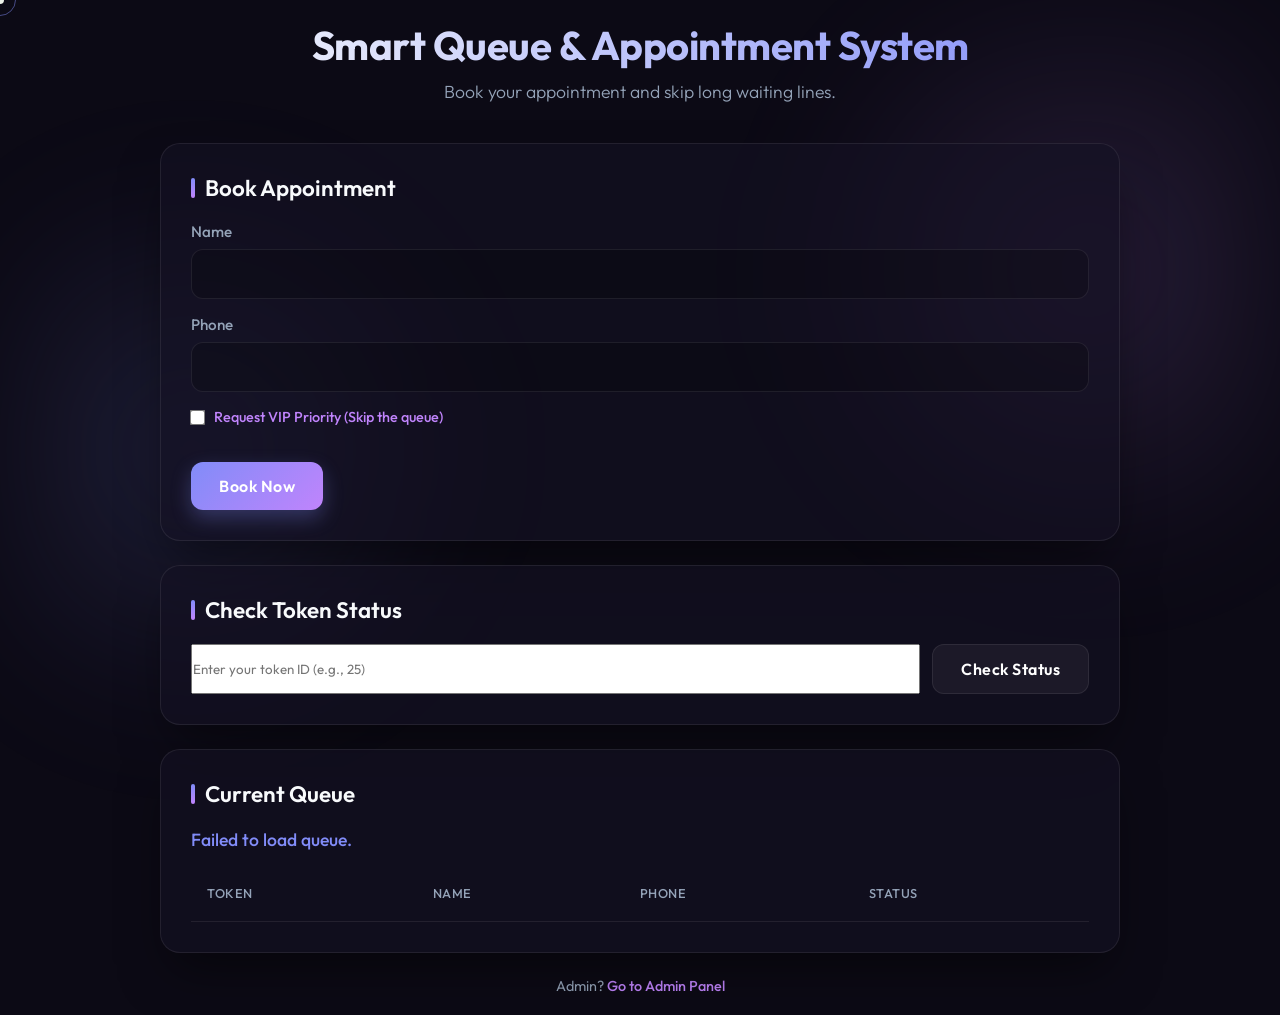
<file: frontend/index.html>
<!DOCTYPE html>
<html lang="en">

<head>
    <meta charset="UTF-8">
    <title>Smart Queue - Book Appointment</title>
    <link rel="preconnect" href="https://fonts.googleapis.com">
    <link rel="preconnect" href="https://fonts.gstatic.com" crossorigin>
    <link href="https://fonts.googleapis.com/css2?family=Outfit:wght@300;400;500;600;700&display=swap" rel="stylesheet">
    <link rel="stylesheet" href="styles.css">
</head>

<body>
    <!-- Preloader -->
    <div id="preloader">
        <div class="loader-circle"></div>
        <p>Initializing Smart Queue...</p>
    </div>

    <div class="container">
        <header>
            <h1>Smart Queue & Appointment System</h1>
            <p>Book your appointment and skip long waiting lines.</p>
        </header>

        <section class="card tilt-card">
            <h2>Book Appointment</h2>
            <form id="bookingForm">
                <label>
                    Name
                    <input type="text" name="name" id="name" required autocomplete="off">
                </label>
                <label>
                    Phone
                    <input type="tel" name="phone" id="phone" required autocomplete="off">
                </label>
                <label class="checkbox-label">
                    <input type="checkbox" id="isVip">
                    Request VIP Priority (Skip the queue)
                </label>
                <button type="submit">Book Now</button>
            </form>
            <div id="bookingResult" class="result"></div>
        </section>

        <!-- Check Status Section -->
        <section class="card tilt-card">
            <h2>Check Token Status</h2>
            <div class="check-status-form">
                <input type="text" id="checkTokenInput" placeholder="Enter your token ID (e.g., 25)" autocomplete="off">
                <button type="button" id="checkStatusBtn" class="btn-secondary">Check Status</button>
            </div>
            <div id="checkStatusResult" class="result"></div>
        </section>

        <section class="card tilt-card">
            <h2>Current Queue</h2>
            <p id="currentServing">Loading current serving token...</p>
            <table id="queueTable">
                <thead>
                    <tr>
                        <th>Token</th>
                        <th>Name</th>
                        <th>Phone</th>
                        <th>Status</th>
                    </tr>
                </thead>
                <tbody id="queueBody">
                </tbody>
            </table>
        </section>

        <footer>
            <p>Admin? <a href="admin.html">Go to Admin Panel</a></p>
        </footer>
    </div>

    <div class="cursor"></div>
    <div class="cursor-follower"></div>
    <div class="bg-animated"></div>

    <!-- Toast Notification Container -->
    <div id="toastContainer" class="toast-container"></div>

    <script src="script.js"></script>
</body>

</html>
</file>
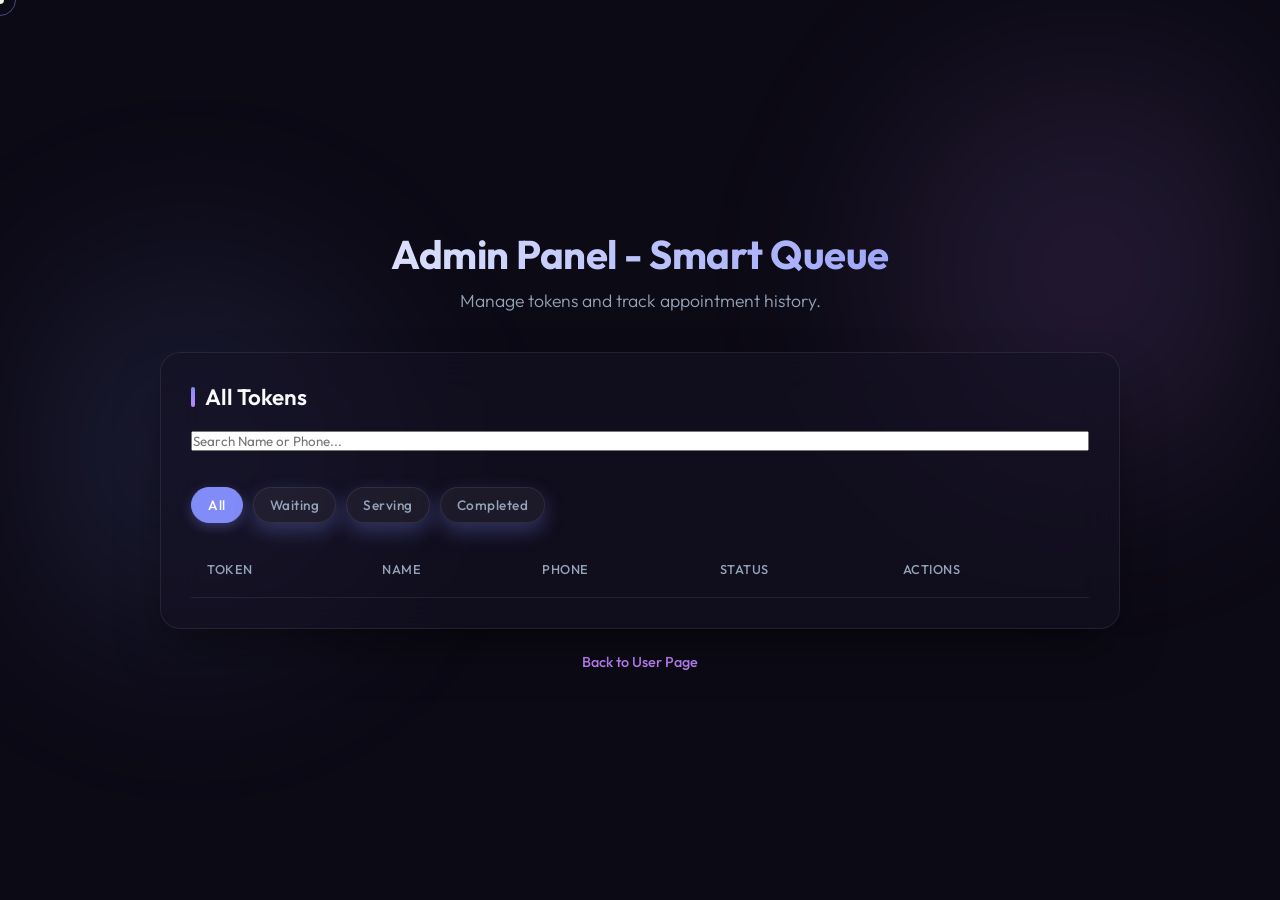
<file: frontend/admin.html>
<!DOCTYPE html>
<html lang="en">

<head>
    <meta charset="UTF-8">
    <title>Smart Queue - Admin</title>
    <link rel="preconnect" href="https://fonts.googleapis.com">
    <link rel="preconnect" href="https://fonts.gstatic.com" crossorigin>
    <link href="https://fonts.googleapis.com/css2?family=Outfit:wght@300;400;500;600;700&display=swap" rel="stylesheet">
    <link rel="stylesheet" href="styles.css">
</head>

<body>
    <!-- Preloader -->
    <div id="preloader">
        <div class="loader-circle"></div>
        <p>Loading Admin Data...</p>
    </div>

    <div class="container">
        <header>
            <h1>Admin Panel - Smart Queue</h1>
            <p>Manage tokens and track appointment history.</p>
        </header>

        <section class="card tilt-card">
            <h2>All Tokens</h2>

            <!-- Filters & Search -->
            <div class="admin-controls">
                <input type="text" id="adminSearchInput" placeholder="Search Name or Phone..." autocomplete="off">
                <div class="filter-pills" id="adminFilters">
                    <button class="filter-pill active" data-filter="ALL">All</button>
                    <button class="filter-pill" data-filter="WAITING">Waiting</button>
                    <button class="filter-pill" data-filter="SERVING">Serving</button>
                    <button class="filter-pill" data-filter="COMPLETED">Completed</button>
                </div>
            </div>

            <table id="adminTable">
                <thead>
                    <tr>
                        <th>Token</th>
                        <th>Name</th>
                        <th>Phone</th>
                        <th>Status</th>
                        <th>Actions</th>
                    </tr>
                </thead>
                <tbody id="adminBody">
                </tbody>
            </table>
        </section>

        <footer>
            <p><a href="index.html">Back to User Page</a></p>
        </footer>
    </div>

    <div class="cursor"></div>
    <div class="cursor-follower"></div>
    <div class="bg-animated"></div>

    <!-- Toast Notification Container -->
    <div id="toastContainer" class="toast-container"></div>

    <script src="script.js"></script>
</body>

</html>
</file>
<file: frontend/styles.css>
:root {
    --primary: #818cf8;
    --primary-glow: rgba(129, 140, 248, 0.5);
    --secondary: #c084fc;
    --bg-color: #0c0a15;
    --card-bg: rgba(20, 18, 36, 0.6);
    --card-border: rgba(255, 255, 255, 0.08);
    --text-main: #f8fafc;
    --text-muted: #94a3b8;
    --success: #10b981;
    --error: #ef4444;
}

* {
    box-sizing: border-box;
    margin: 0;
    padding: 0;
    font-family: 'Outfit', system-ui, -apple-system, sans-serif;
    cursor: none;
    /* Hide default cursor for custom cursor */
}

body {
    background-color: var(--bg-color);
    min-height: 100vh;
    display: flex;
    align-items: center;
    justify-content: center;
    padding: 20px;
    color: var(--text-main);
    overflow-x: hidden;
    position: relative;
}

/* Animated Background Mesh */
.bg-animated {
    position: fixed;
    top: 0;
    left: 0;
    width: 100vw;
    height: 100vh;
    z-index: -1;
    background:
        radial-gradient(circle at 15% 50%, rgba(129, 140, 248, 0.15), transparent 25%),
        radial-gradient(circle at 85% 30%, rgba(192, 132, 252, 0.15), transparent 25%);
    filter: blur(60px);
    animation: bgFloat 10s ease-in-out infinite alternate;
}

@keyframes bgFloat {
    0% {
        transform: scale(1);
    }

    100% {
        transform: scale(1.1) translate(20px, -20px);
    }
}

/* Custom Cursor */
.cursor {
    position: fixed;
    top: 0;
    left: 0;
    width: 8px;
    height: 8px;
    background: var(--text-main);
    border-radius: 50%;
    pointer-events: none;
    z-index: 9999;
    transform: translate(-50%, -50%);
    mix-blend-mode: difference;
    transition: width 0.2s, height 0.2s;
}

.cursor-follower {
    position: fixed;
    top: 0;
    left: 0;
    width: 32px;
    height: 32px;
    border: 1px solid var(--primary-glow);
    border-radius: 50%;
    pointer-events: none;
    z-index: 9998;
    transform: translate(-50%, -50%);
    transition: width 0.3s, height 0.3s, background 0.3s, top 0.1s ease-out, left 0.1s ease-out;
}

/* Hover effect classes for cursor */
.cursor-hover .cursor {
    width: 0;
    height: 0;
}

.cursor-hover .cursor-follower {
    width: 50px;
    height: 50px;
    background: rgba(255, 255, 255, 0.1);
    backdrop-filter: blur(2px);
    border-color: transparent;
}

/* Container & Cards (Glassmorphism) */
.container {
    max-width: 960px;
    width: 100%;
    animation: slideUpFade 0.8s cubic-bezier(0.16, 1, 0.3, 1) forwards;
    opacity: 0;
    transform: translateY(30px);
}

@keyframes slideUpFade {
    to {
        opacity: 1;
        transform: translateY(0);
    }
}

header {
    text-align: center;
    margin-bottom: 40px;
}

header h1 {
    font-size: 2.5rem;
    font-weight: 700;
    margin-bottom: 10px;
    background: linear-gradient(to right, var(--text-main), var(--primary));
    background-clip: text;
    -webkit-background-clip: text;
    -webkit-text-fill-color: transparent;
    letter-spacing: -0.5px;
}

header p {
    font-size: 1.1rem;
    color: var(--text-muted);
    font-weight: 300;
}

.card {
    background: var(--card-bg);
    border-radius: 20px;
    padding: 30px;
    margin-bottom: 24px;
    border: 1px solid var(--card-border);
    backdrop-filter: blur(20px);
    -webkit-backdrop-filter: blur(20px);
    box-shadow: 0 25px 50px -12px rgba(0, 0, 0, 0.5);
    transition: transform 0.3s ease, box-shadow 0.3s ease, border-color 0.3s ease;
}

.card:hover {
    transform: translateY(-2px);
    box-shadow: 0 30px 60px -12px rgba(0, 0, 0, 0.6);
    border-color: rgba(255, 255, 255, 0.15);
}

.card h2 {
    font-size: 1.4rem;
    font-weight: 600;
    margin-bottom: 20px;
    color: var(--text-main);
    display: flex;
    align-items: center;
    gap: 10px;
}

.card h2::before {
    content: '';
    display: block;
    width: 4px;
    height: 20px;
    background: linear-gradient(to bottom, var(--primary), var(--secondary));
    border-radius: 4px;
}

/* Form Styles */
form label {
    display: block;
    margin-bottom: 16px;
    font-size: 0.95rem;
    color: var(--text-muted);
    font-weight: 500;
}

form .checkbox-label {
    display: flex;
    align-items: center;
    gap: 10px;
    font-size: 0.9rem;
    color: var(--secondary);
    cursor: none;
}

form .checkbox-label input[type="checkbox"] {
    width: auto;
    margin: 0;
    cursor: none;
    accent-color: var(--secondary);
    transform: scale(1.2);
}

form input {
    width: 100%;
    padding: 14px 16px;
    margin-top: 8px;
    border-radius: 12px;
    border: 1px solid var(--card-border);
    background: rgba(0, 0, 0, 0.2);
    color: var(--text-main);
    font-size: 1rem;
    transition: all 0.3s ease;
}

form input:focus {
    outline: none;
    border-color: var(--primary);
    background: rgba(0, 0, 0, 0.4);
    box-shadow: 0 0 0 4px var(--primary-glow);
}

button {
    margin-top: 20px;
    padding: 14px 28px;
    border-radius: 12px;
    border: none;
    background: linear-gradient(135deg, var(--primary), var(--secondary));
    color: #fff;
    font-size: 1rem;
    font-weight: 600;
    letter-spacing: 0.5px;
    cursor: none;
    /* Use custom cursor */
    transition: all 0.3s ease;
    box-shadow: 0 8px 20px rgba(129, 140, 248, 0.3);
    position: relative;
    overflow: hidden;
}

button::after {
    content: '';
    position: absolute;
    top: 0;
    left: -100%;
    width: 100%;
    height: 100%;
    background: linear-gradient(90deg, transparent, rgba(255, 255, 255, 0.2), transparent);
    transition: 0.5s;
}

button:hover::after {
    left: 100%;
}

button:hover {
    transform: translateY(-2px) scale(1.02);
    box-shadow: 0 12px 25px rgba(129, 140, 248, 0.4);
}

button:active {
    transform: translateY(1px);
    box-shadow: 0 4px 10px rgba(129, 140, 248, 0.3);
}

button:disabled {
    opacity: 0.5;
    cursor: none;
    box-shadow: none;
    transform: none;
    filter: grayscale(100%);
}

.result {
    margin-top: 16px;
    font-size: 1rem;
    font-weight: 500;
    padding: 12px;
    border-radius: 8px;
    display: none;
}

.result:not(:empty) {
    display: block;
    animation: fadeIn 0.4s ease;
}

@keyframes fadeIn {
    from {
        opacity: 0;
        transform: translateY(-5px);
    }

    to {
        opacity: 1;
        transform: translateY(0);
    }
}

.result.success {
    background: rgba(16, 185, 129, 0.1);
    color: var(--success);
    border: 1px solid rgba(16, 185, 129, 0.2);
}

.result.error {
    background: rgba(239, 68, 68, 0.1);
    color: var(--error);
    border: 1px solid rgba(239, 68, 68, 0.2);
}

/* Table Styles */
table {
    width: 100%;
    border-collapse: separate;
    border-spacing: 0;
    font-size: 0.95rem;
    margin-top: 10px;
}

th,
td {
    padding: 14px 16px;
    text-align: left;
    border-bottom: 1px solid var(--card-border);
}

th {
    color: var(--text-muted);
    font-weight: 500;
    text-transform: uppercase;
    letter-spacing: 0.5px;
    font-size: 0.8rem;
    padding-bottom: 20px;
}

tbody tr {
    transition: background 0.2s ease;
}

tbody tr:hover {
    background: rgba(255, 255, 255, 0.03);
}

tbody tr:last-child td {
    border-bottom: none;
}

.status-badge {
    display: inline-flex;
    align-items: center;
    padding: 4px 12px;
    border-radius: 999px;
    font-size: 0.75rem;
    font-weight: 600;
    letter-spacing: 0.5px;
}

.status-WAITING {
    background-color: rgba(59, 130, 246, 0.15);
    color: #60a5fa;
    border: 1px solid rgba(96, 165, 250, 0.3);
}

.status-SERVING {
    background-color: rgba(245, 158, 11, 0.15);
    color: #fbbf24;
    border: 1px solid rgba(251, 191, 36, 0.3);
    animation: pulseGlow 2s infinite;
}

@keyframes pulseGlow {
    0% {
        box-shadow: 0 0 0 0 rgba(251, 191, 36, 0.4);
    }

    70% {
        box-shadow: 0 0 0 6px rgba(251, 191, 36, 0);
    }

    100% {
        box-shadow: 0 0 0 0 rgba(251, 191, 36, 0);
    }
}

.status-COMPLETED {
    background-color: rgba(16, 185, 129, 0.15);
    color: #34d399;
    border: 1px solid rgba(52, 211, 153, 0.3);
}

.vip-badge {
    background: linear-gradient(135deg, #fbbf24, #f59e0b);
    color: #000;
    font-size: 0.65rem;
    padding: 2px 6px;
    border-radius: 4px;
    margin-left: 8px;
    font-weight: 700;
    text-transform: uppercase;
    letter-spacing: 0.5px;
    box-shadow: 0 2px 5px rgba(245, 158, 11, 0.4);
}

#currentServing {
    font-size: 1.1rem;
    color: var(--primary);
    margin-bottom: 20px;
    font-weight: 500;
}

footer {
    margin-top: 20px;
    text-align: center;
    font-size: 0.9rem;
    color: var(--text-muted);
}

footer a {
    color: var(--secondary);
    text-decoration: none;
    font-weight: 500;
    transition: color 0.2s ease;
}

footer a:hover {
    color: var(--primary);
    text-decoration: underline;
}

/* Preloader */
#preloader {
    position: fixed;
    inset: 0;
    background: var(--bg-color);
    z-index: 10000;
    display: flex;
    flex-direction: column;
    align-items: center;
    justify-content: center;
    transition: opacity 0.5s ease, visibility 0.5s ease;
}

#preloader.hidden {
    opacity: 0;
    visibility: hidden;
}

.loader-circle {
    width: 60px;
    height: 60px;
    border: 4px solid var(--card-border);
    border-top: 4px solid var(--primary);
    border-radius: 50%;
    animation: spin 1s linear infinite;
    margin-bottom: 20px;
}

@keyframes spin {
    0% {
        transform: rotate(0deg);
    }

    100% {
        transform: rotate(360deg);
    }
}

/* Toast Notifications */
.toast-container {
    position: fixed;
    bottom: 30px;
    right: 30px;
    z-index: 9999;
    display: flex;
    flex-direction: column;
    gap: 12px;
}

.toast {
    background: rgba(20, 18, 36, 0.85);
    backdrop-filter: blur(12px);
    -webkit-backdrop-filter: blur(12px);
    border-radius: 12px;
    padding: 16px 24px;
    min-width: 300px;
    color: var(--text-main);
    box-shadow: 0 10px 30px rgba(0, 0, 0, 0.5);
    border-left: 4px solid var(--primary);
    transform: translateX(120%);
    opacity: 0;
    transition: transform 0.4s cubic-bezier(0.175, 0.885, 0.32, 1.275), opacity 0.4s ease;
}

.toast.show {
    transform: translateX(0);
    opacity: 1;
}

.toast.success {
    border-left-color: var(--success);
}

.toast.error {
    border-left-color: var(--error);
}

.toast-content {
    display: flex;
    align-items: center;
    gap: 12px;
    font-size: 0.95rem;
    font-weight: 500;
}

/* 3D Tilt Card Base */
.tilt-card {
    transition: transform 0.1s ease, box-shadow 0.1s ease, border-color 0.3s ease;
    transform-style: preserve-3d;
}

/* Custom Buttons & Layouts */
.check-status-form {
    display: flex;
    gap: 12px;
}

.check-status-form input {
    margin-top: 0;
    flex: 1;
}

.check-status-form button {
    margin-top: 0;
    white-space: nowrap;
}

.btn-secondary {
    background: rgba(255, 255, 255, 0.05);
    border: 1px solid var(--card-border);
    box-shadow: none;
}

.btn-secondary:hover {
    background: rgba(255, 255, 255, 0.1);
    box-shadow: 0 5px 15px rgba(0, 0, 0, 0.2);
}

/* Admin Controls */
.admin-controls {
    display: flex;
    flex-direction: column;
    gap: 16px;
    margin-bottom: 24px;
}

#adminSearchInput {
    margin-top: 0;
}

.filter-pills {
    display: flex;
    gap: 10px;
    flex-wrap: wrap;
}

.filter-pill {
    padding: 8px 16px;
    border-radius: 999px;
    background: rgba(255, 255, 255, 0.05);
    border: 1px solid var(--card-border);
    color: var(--text-muted);
    font-size: 0.85rem;
    font-weight: 500;
    cursor: none;
    transition: all 0.2s ease;
}

.filter-pill:hover {
    background: rgba(255, 255, 255, 0.1);
    color: var(--text-main);
}

.filter-pill.active {
    background: var(--primary);
    color: #fff;
    border-color: var(--primary);
    box-shadow: 0 4px 12px rgba(129, 140, 248, 0.3);
}

/* Custom Scrollbar */
::-webkit-scrollbar {
    width: 8px;
}

::-webkit-scrollbar-track {
    background: var(--bg-color);
}

::-webkit-scrollbar-thumb {
    background: rgba(255, 255, 255, 0.1);
    border-radius: 4px;
}

::-webkit-scrollbar-thumb:hover {
    background: rgba(255, 255, 255, 0.2);
}

@media (max-width: 600px) {
    .card {
        padding: 20px;
    }

    header h1 {
        font-size: 2rem;
    }
}
</file>
